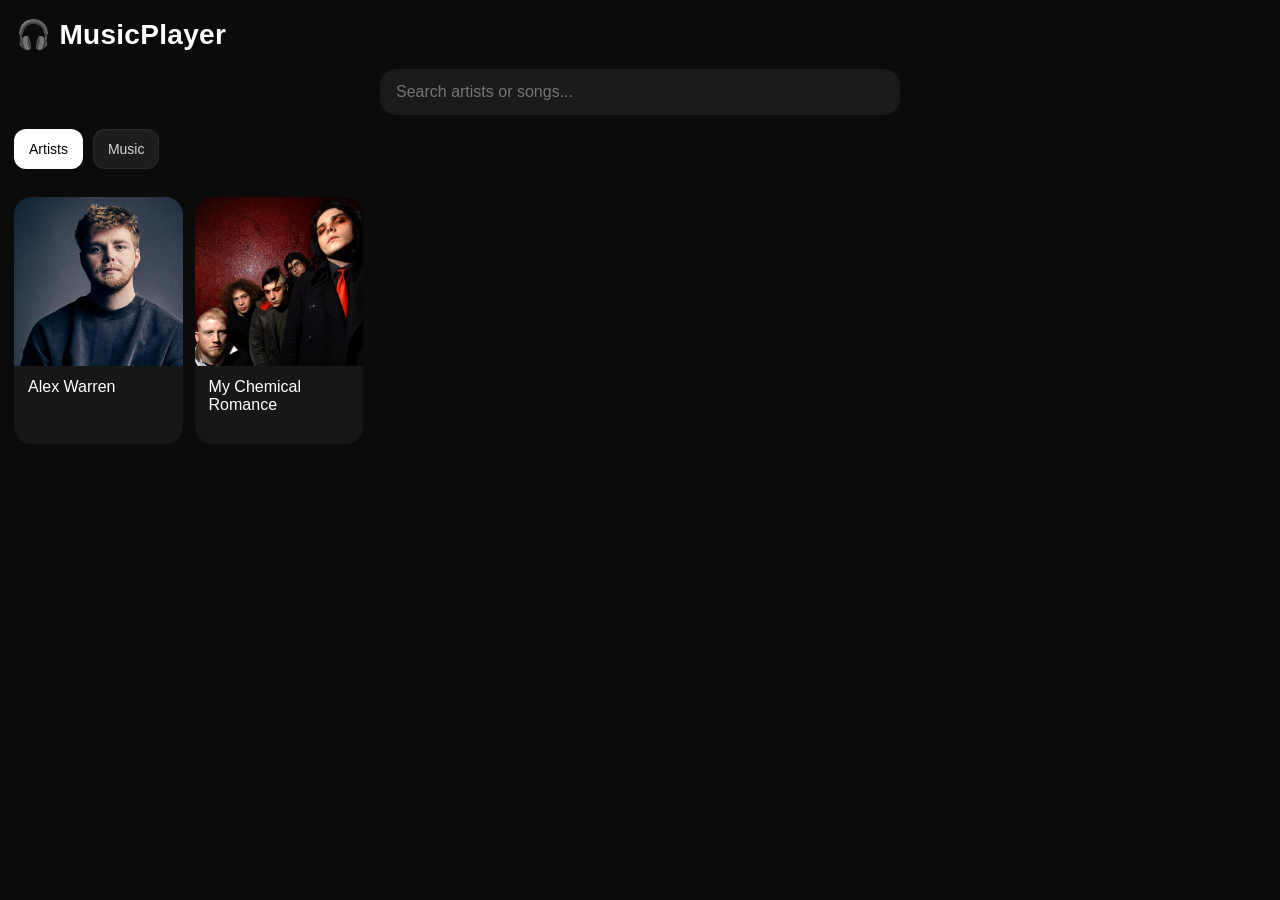
<file: index.html>
<!DOCTYPE html>
<html>
<head>
  <title>MusicPlayer</title>
  <link rel="stylesheet" href="./style.css">
</head>

<body>

<h1 id="title">🎧 MusicPlayer</h1>

<div id="searchBox">
  <input id="searchInput" placeholder="Search artists or songs...">
</div>

<div id="categories">
  <button class="cat active" data-type="artists">Artists</button>
  <button class="cat" data-type="music">Music</button>
</div>

<div id="grid" class="grid"></div>
<div id="results" class="grid"></div>

<script src="./main.js"></script>

</body>
</html>
</file>
<file: style.css>
:root{
  --player-height:92px;
}

/* =========================
   RESET + BASE
========================= */

*{
  box-sizing:border-box;
}

html{
  font-size:16px;
  -webkit-text-size-adjust:100%;
}

body{

  margin:0;

  font-family:
    Inter,
    Arial,
    sans-serif;

  background:#0b0b0b;

  color:#fff;

  overflow-x:hidden;

  padding-bottom:
    calc(var(--player-height) + 24px);

  -webkit-tap-highlight-color:
    transparent;
}

/* =========================
   TITLE
========================= */

#title{

  margin:0;

  padding:
    18px
    16px
    10px;

  font-size:28px;

  font-weight:800;

  letter-spacing:0.3px;
}

/* =========================
   SEARCH
========================= */

#searchBox{
  padding:0 14px;
}

#searchInput{

  width:min(92vw,520px);

  display:block;

  margin:8px auto 0;

  padding:14px 16px;

  border-radius:16px;

  border:none;

  outline:none;

  background:#1a1a1a;

  color:white;

  font-size:16px;

  transition:0.2s ease;
}

#searchInput:focus{
  background:#232323;
  box-shadow:0 0 0 2px rgba(255,255,255,0.12);
}

/* =========================
   CATEGORIES
========================= */

#categories{

  display:flex;

  gap:10px;

  flex-wrap:wrap;

  padding:14px;
}

/* =========================
   BUTTONS
========================= */

button{

  border:none;

  background:#222;

  color:white;

  min-height:40px;

  border-radius:12px;

  cursor:pointer;

  font-size:14px;

  transition:0.18s ease;
}

button:active{
  transform:scale(0.92);
}

/* CATEGORY BUTTONS */

.cat{

  padding:
    10px
    14px;

  background:#1d1d1d;

  color:#d9d9d9;

  border:
    1px solid
    rgba(255,255,255,0.06);
}

.cat:hover{
  background:#252525;
}

.cat.active{
  background:#fff;
  color:#000;
}

/* =========================
   GRID
========================= */

.grid{

  display:grid;

  grid-template-columns:
    repeat(auto-fill,minmax(160px,1fr));

  gap:12px;

  padding:14px;

  max-width:1400px;

  margin:0 auto;
}

/* =========================
   CARD
========================= */

.card{

  background:#171717;

  border-radius:18px;

  cursor:pointer;

  transition:0.2s ease;

  position:relative;

  overflow:hidden;

  display:flex;

  flex-direction:column;

  height:100%;
}

.card:hover{
  transform:translateY(-3px) scale(1.02);
  background:#202020;
}

.card:active{
  transform:scale(0.97);
}

/* =========================
   IMAGE
========================= */

.card img{

  width:100%;

  aspect-ratio:1/1;

  object-fit:cover;

  display:block;

  flex-shrink:0;
}

/* =========================
   TEXT AREA
========================= */

.card div{

  display:flex;

  flex-direction:column;

  flex:1;

  padding:
    12px
    14px
    14px;

  min-height:78px;

  width:100%;
}

/* =========================
   SONG TITLE
========================= */

.card .title{

  font-size:14px;

  font-weight:600;

  line-height:1.35;

  word-break:break-word;

  overflow-wrap:anywhere;

  display:-webkit-box;

  -webkit-line-clamp:2;

  -webkit-box-orient:vertical;

  overflow:hidden;
}

/* =========================
   ARTIST NAME
========================= */

.card small{

  margin-top:auto;

  padding-top:8px;

  padding-left:8px;

  transform:translateY(-4px);

  opacity:0.65;

  font-size:12px;

  font-weight:500;

  line-height:1.3;

  overflow:hidden;

  text-overflow:ellipsis;

  white-space:nowrap;
}

/* =========================
   MOBILE
========================= */

@media (max-width:700px){

  .grid{

    grid-template-columns:
      repeat(2,1fr);

    gap:10px;

    padding:10px;
  }

  #title{
    font-size:24px;
  }

  button{
    min-height:36px;
    font-size:13px;
  }

  .cat{
    padding:9px 12px;
  }

  .card .title{
    font-size:13px;
  }
}

/* =========================
   SMALL PHONES
========================= */

@media (max-width:420px){

  .grid{
    gap:8px;
  }

  #title{
    font-size:22px;
  }

  .card{
    border-radius:16px;
  }

  .card div{
    padding:
      10px
      12px
      14px;

    min-height:72px;
  }

  .card .title{
    font-size:12px;
  }

  .card small{
    font-size:11px;
  }

  #categories{
    gap:8px;
    padding:10px;
  }
}
</file>
